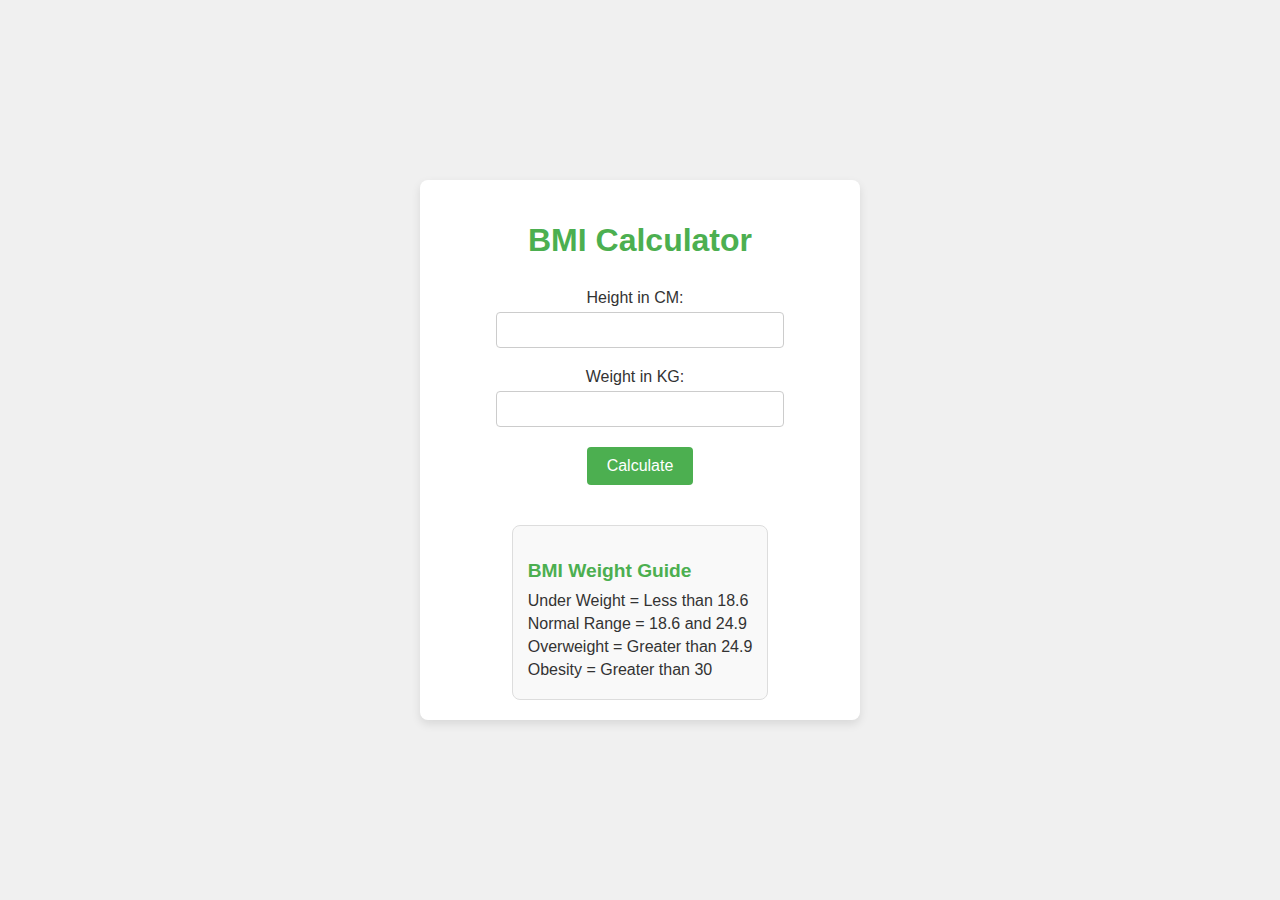
<file: BMI Generator/index.html>
<!DOCTYPE html>
<html lang="en">
  <head>
    <meta charset="UTF-8" />
    <meta name="viewport" content="width=device-width, initial-scale=1.0" />
    <meta http-equiv="X-UA-Compatible" content="ie=edge" />
    <link rel="stylesheet" href="style.css" />
    <title>BMI Calculator</title>
  </head>
  <body>
    
    <div class="container">
      <h1>BMI Calculator</h1>
      <form>
        <p><label>Height in CM: </label><input type="text" id="height" /></p>
        <p><label>Weight in KG: </label><input type="text" id="weight" /></p>
        <button>Calculate</button>
        <div id="results"></div>
        <div id="weight-guide">
          <h3>BMI Weight Guide</h3>
          <p>Under Weight = Less than 18.6</p>
          <p>Normal Range = 18.6 and 24.9</p>
          <p>Overweight = Greater than 24.9</p>
          <p>Obesity = Greater than 30</p>
        </div>
      </form>
    </div>
  </body>
  <script src="bmi.js"></script>
</html>
</file>
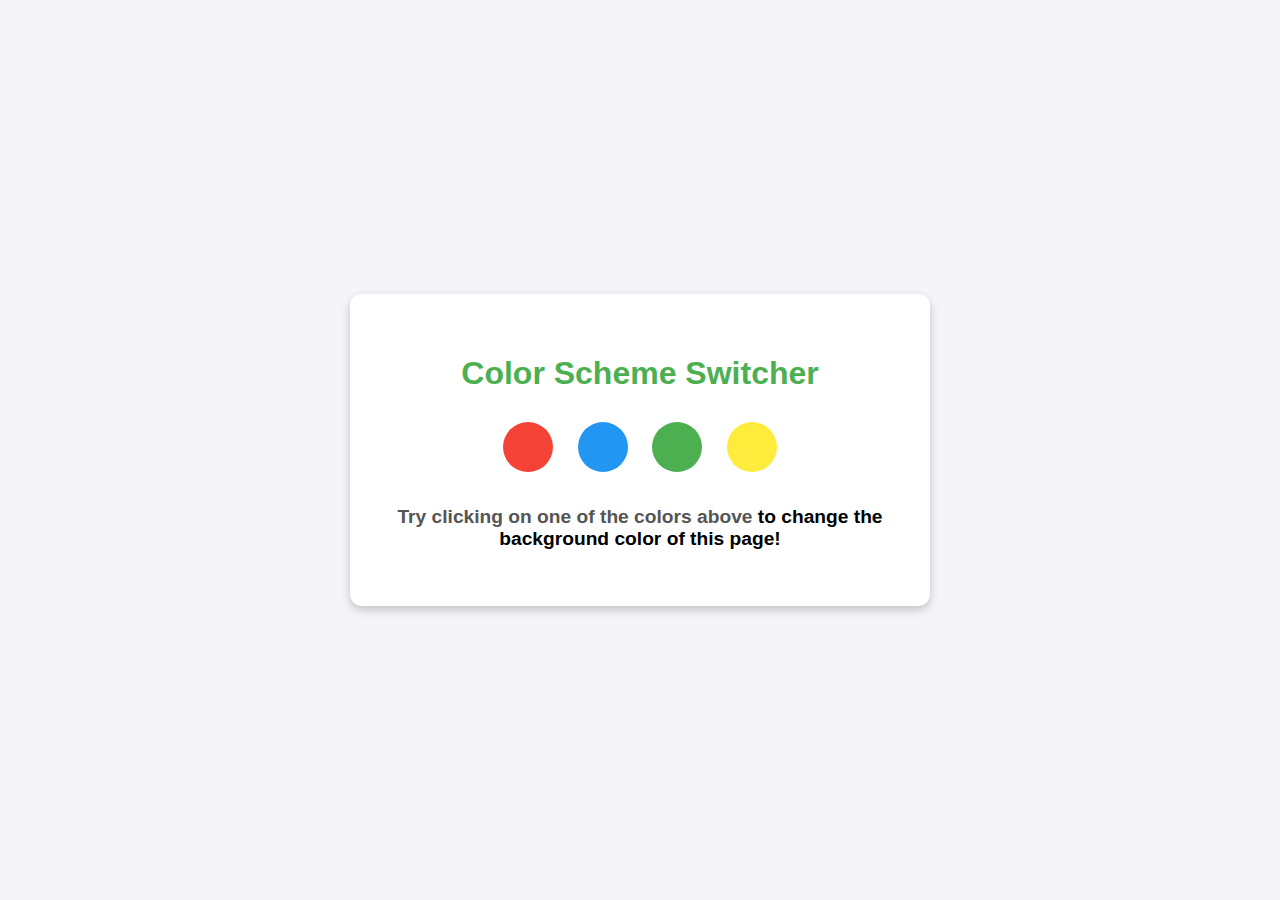
<file: ColorChanger/index.html>
<!DOCTYPE html>
<html lang="en">
  <head>
    <meta charset="UTF-8" />
    <meta name="viewport" content="width=device-width, initial-scale=1.0" />
    <meta http-equiv="X-UA-Compatible" content="ie=edge" />
    <link rel="stylesheet" href="style.css" />
   
    <title>JavaScript Background Color Switcher</title>
  </head>
  <body>
    
    <div class="canvas">
      <!-- <a
        style="
          background-color: #fff;
          padding: 10px 30px;
          border-radius: 8px;
          color: #212121;
          text-decoration: none;
          border: 2px solid #212121;
        "
      > -->
      <h1>Color Scheme Switcher</h1>
      <span class="button" id="red"></span>
      <span class="button" id="blue"></span>
      <span class="button" id="green"></span>
      <span class="button" id="yellow"></span>
      <h2>
        Try clicking on one of the colors above
        <span>to change the background color of this page!</span>
      </h2>
    </div>
    <script src="color.js"></script>
  </body>
</html>
</file>
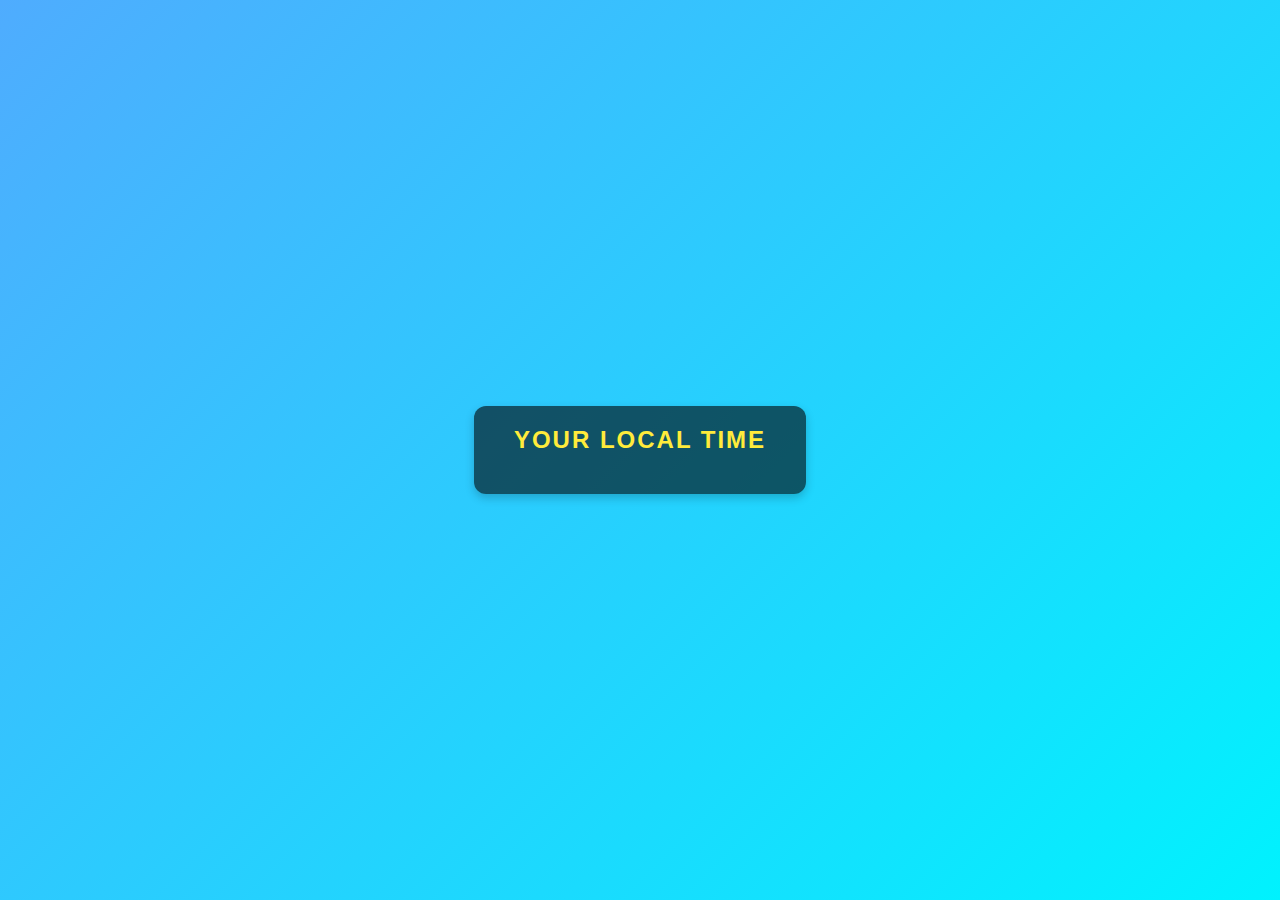
<file: Digital Clock/index.html>
<!DOCTYPE html>
<html lang="en">
<head>
    <meta charset="UTF-8">
    <meta name="viewport" content="width=device-width, initial-scale=1.0">
    <title>Digital Clock</title>
    <link rel="stylesheet" href="style.css">
</head>
<body>
    <div class="center">
        <div id="banner"><span>Your Local Time</span></div>
        <div id="clock"></div>
    </div>
    
</body>
<script src="clock.js"></script>
</html>
</file>
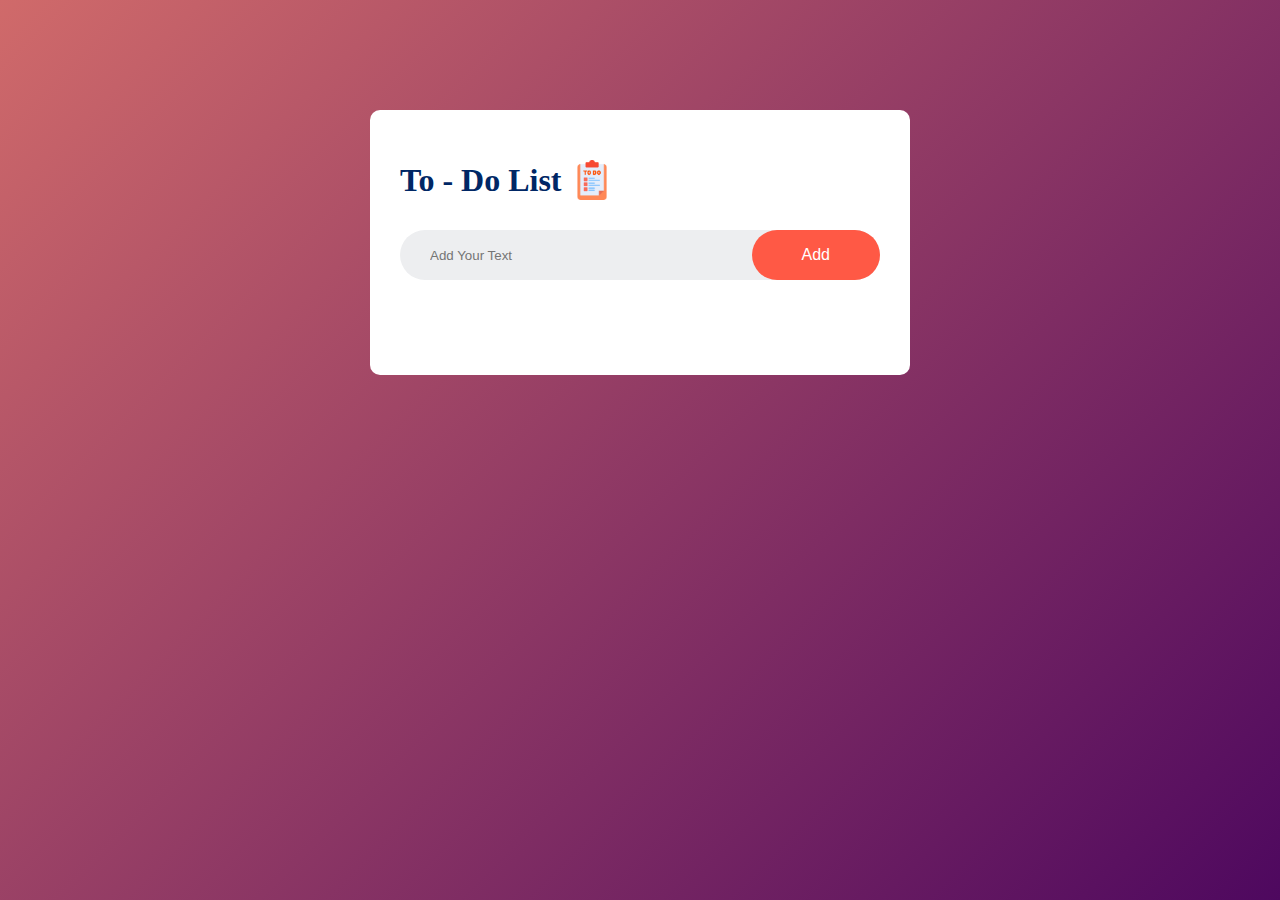
<file: To-Do Application/index.html>
<!DOCTYPE html>
<html lang="en">
<head>
    <meta charset="UTF-8">
    <meta name="viewport" content="width=device-width, initial-scale=1.0">
    <title>To Do List Application</title>
    <link rel="stylesheet" href="style.css">
</head>
<body>
    <div class="container">
        <div class="todo-app">
            <h2>To - Do List <img src="images/download.png" alt="logo"></h2>
            <div class="row">
                <input type="text" id="input-box" placeholder="Add Your Text">
                <button onclick="addTask()">Add</button>
            </div>
            <ul id="list-container">
                <!-- <li class="checked">Task 1</li>
                <li>Task 2</li>
                <li>Task 3</li> -->
            </ul>
        </div>

    </div>
    <script src="script.js"></script>
    
</body>

</html>
</file>
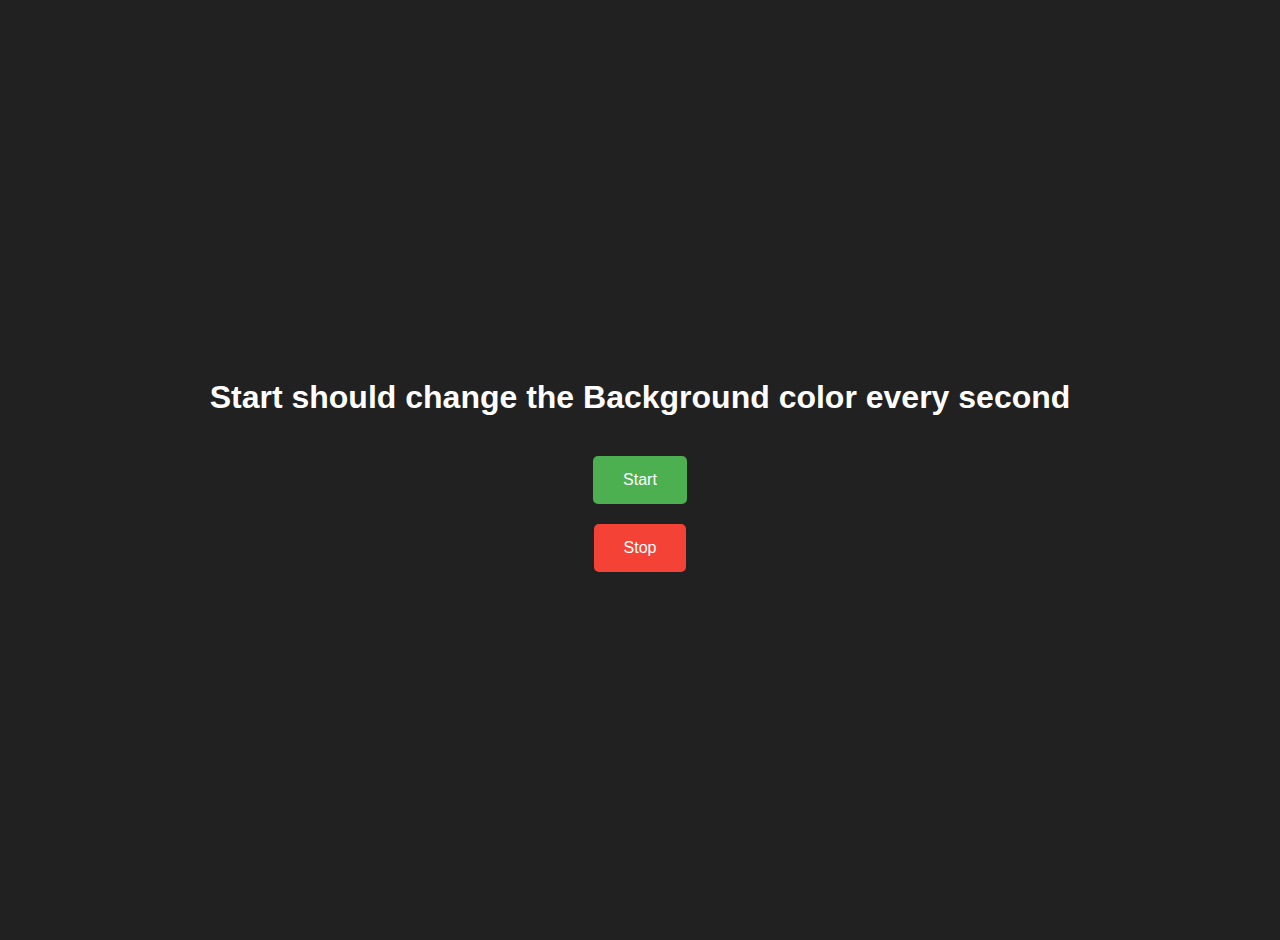
<file: unlimitedColors/index.html>
<!DOCTYPE html>
<html lang="en">
  <head>
    <meta charset="UTF-8" />
    <meta name="viewport" content="width=device-width, initial-scale=1.0" />
    <meta http-equiv="X-UA-Compatible" content="ie=edge" />
    <title>Number Guessing Game</title>
    <link rel="stylesheet" href="style.css">
    
  </head>
  <body style="background-color: #212121; color: #fff">
    

    <h1>Start should change the Background color every second</h1>
    <button id="start">Start</button>
    <button id="stop">Stop</button>
  </body>
  <script src="script.js"></script>
</html>
</file>
<file: BMI Generator/style.css>
/* General styling */
body {
  background-color: #f0f0f0;
  font-family: Arial, sans-serif;
  color: #333;
  margin: 0;
  padding: 0;
  display: flex;
  justify-content: center;
  align-items: center;
  height: 100vh;
}

/* Container styling */
.container {
  background: #fff;
  border-radius: 8px;
  box-shadow: 0 4px 10px rgba(0, 0, 0, 0.1);
  width: 90%;
  max-width: 400px;
  padding: 20px;
  text-align: center;
}

/* Heading styling */
h1 {
  font-size: 2rem;
  margin-bottom: 20px;
  color: #4caf50;
}

/* Form styling */
form {
  display: flex;
  flex-direction: column;
  align-items: center;
}

form p {
  margin: 10px 0;
}

label {
  font-size: 1rem;
  margin-right: 10px;
}

input[type="text"] {
  width: 80%;
  padding: 8px;
  border: 1px solid #ccc;
  border-radius: 4px;
  font-size: 1rem;
  margin-top: 5px;
}

/* Button styling */
button {
  background-color: #4caf50;
  color: #fff;
  border: none;
  padding: 10px 20px;
  font-size: 1rem;
  border-radius: 4px;
  cursor: pointer;
  transition: background-color 0.3s, transform 0.2s;
  margin-top: 10px;
}

button:hover {
  background-color: #388e3c;
  transform: scale(1.05);
}

button:active {
  background-color: #2e7d32;
  transform: scale(0.95);
}

/* Results section styling */
#results {
  margin-top: 20px;
  font-size: 1.2rem;
  font-weight: bold;
  color: #333;
}

/* BMI Guide styling */
#weight-guide {
  margin-top: 20px;
  text-align: left;
  background-color: #f9f9f9;
  padding: 15px;
  border-radius: 8px;
  border: 1px solid #ddd;
}

#weight-guide h3 {
  margin-bottom: 10px;
  font-size: 1.2rem;
  color: #4caf50;
}

#weight-guide p {
  margin: 5px 0;
  font-size: 1rem;
}
</file>
<file: ColorChanger/style.css>
/* General body styling */
body {
  margin: 0;
  padding: 0;
  font-family: Arial, sans-serif;
  display: flex;
  justify-content: center;
  align-items: center;
  min-height: 100vh;
  background-color: #f4f4f9;
  color: #333;
}

/* Canvas container styling */
.canvas {
  text-align: center;
  background-color: #fff;
  padding: 40px;
  border-radius: 12px;
  box-shadow: 0 4px 10px rgba(0, 0, 0, 0.2);
  max-width: 500px;
  width: 90%;
}

/* Heading styles */
h1 {
  font-size: 2rem;
  margin-bottom: 20px;
  color: #4caf50;
}

h2 {
  font-size: 1.2rem;
  margin-top: 20px;
  color: #555;
}

h2 span {
  font-weight: bold;
  color: #000;
}

/* Button styling */
.button {
  display: inline-block;
  width: 50px;
  height: 50px;
  margin: 10px;
  border-radius: 50%;
  cursor: pointer;
  transition: transform 0.3s, box-shadow 0.3s;
}

/* Specific button colors */
#red {
  background-color: #f44336;
}

#blue {
  background-color: #2196f3;
}

#green {
  background-color: #4caf50;
}

#yellow {
  background-color: #ffeb3b;
}

/* Button hover effect */
.button:hover {
  transform: scale(1.1);
  box-shadow: 0 4px 10px rgba(0, 0, 0, 0.3);
}

/* Responsive adjustments */
@media (max-width: 600px) {
  .canvas {
    padding: 20px;
  }

  .button {
    width: 40px;
    height: 40px;
    margin: 8px;
  }
}
</file>
<file: Digital Clock/style.css>
/* General body styling */
body {
    margin: 0;
    padding: 0;
    font-family: 'Arial', sans-serif;
    display: flex;
    justify-content: center;
    align-items: center;
    min-height: 100vh;
    background: linear-gradient(135deg, #4facfe, #00f2fe);
    color: #fff;
  }
  
  /* Center container styling */
  .center {
    text-align: center;
    background: rgba(0, 0, 0, 0.6);
    padding: 20px 40px;
    border-radius: 12px;
    box-shadow: 0 4px 10px rgba(0, 0, 0, 0.2);
  }
  
  /* Banner styling */
  #banner {
    font-size: 1.5rem;
    font-weight: bold;
    margin-bottom: 20px;
    color: #ffeb3b;
  }
  
  #banner span {
    text-transform: uppercase;
    letter-spacing: 2px;
  }
  
  /* Clock styling */
  #clock {
    font-size: 3rem;
    font-weight: bold;
    font-family: 'Courier New', Courier, monospace;
    color: #fff;
    text-shadow: 0 2px 5px rgba(0, 0, 0, 0.7);
  }
  
  /* Responsive Design */
  @media (max-width: 600px) {
    #banner {
      font-size: 1.2rem;
    }
  
    #clock {
      font-size: 2.5rem;
    }
  }
</file>
<file: To-Do Application/style.css>
* {
    margin: 0;
    padding: 0;
    box-sizing: border-box;
}

.container {
    width: 100%;
    min-height: 100vh;
    background: linear-gradient(135deg, rgb(208, 106, 106), #4e085f);
    padding: 10px;
}

.todo-app {
    width: 100%;
    max-width: 540px;
    background: #fff;
    margin: 100px auto 20px;
    padding: 40px 30px 70px;
    border-radius: 10px;
}

.todo-app h2 {
    font-size: 32px;
    color: #002765;
    display: flex;
    align-items: center;
    margin-bottom: 20px;
}

.todo-app h2 img {
    width: 40px;
    margin: 10px;
}

.row {
    display: flex;
    align-items: center;
    justify-content: space-between;
    background: #edeef0;
    border-radius: 30px;
    padding-left: 20px;
    margin-bottom: 25px;
}

input {
    flex: 1;
    border: none;
    outline: none;
    background: transparent;
    padding: 10px;
    font-weight: 14px;
}

button {
    border: none;
    outline: none;
    padding: 16px 50px;
    background: #ff5945;
    color: #fff;
    font-size: 16px;
    cursor: pointer;
    border-radius: 40px;
}

ul li {
    list-style: none;
    font-size: 20px;
    padding: 12px 8px 12px 50px;
    user-select: none;
    cursor: pointer;
    position: relative;
}

ul li::before {
    content: '';
    position: absolute;
    height: 28px;
    width: 28px;
    border-radius: 50%;
    background-image: url(images/download\ \(1\).png);
    background-size: cover;
    background-position: center;
    top: 12px;
    left: 8px;
}

ul li.checked {
    color: #555;
    text-decoration: line-through;
}

ul li.checked::before {
    background-image: url(images/download\ \(2\).png);
}

ul li span {
    position: absolute;
    right: 0;
    top: 5px;
    width: 40px;
    height: 40px;
    font-size: 22px;
    line-height: 40px;
    text-align: center;
    color: #555;
    border-radius: 50%;
}

ul li span:hover {
    background: #ededeef0;
}

/* Responsiveness */
@media (max-width: 768px) {
    .todo-app {
        margin: 50px auto;
        padding: 30px 20px 50px;
    }

    .todo-app h2 {
        font-size: 28px;
    }

    button {
        padding: 12px 30px;
        font-size: 14px;
    }

    ul li {
        font-size: 18px;
        padding: 10px 8px 10px 45px;
    }

    ul li::before {
        height: 24px;
        width: 24px;
        top: 10px;
        left: 5px;
    }

    ul li span {
        width: 30px;
        height: 30px;
        font-size: 18px;
        line-height: 30px;
    }
}

@media (max-width: 480px) {
    .todo-app {
        margin: 30px auto;
        padding: 20px 15px 40px;
    }

    .todo-app h2 {
        font-size: 24px;
    }

    button {
        padding: 10px 20px;
        font-size: 12px;
    }

    ul li {
        font-size: 16px;
        padding: 8px 5px 8px 40px;
    }

    ul li::before {
        height: 20px;
        width: 20px;
        top: 8px;
        left: 3px;
    }

    ul li span {
        width: 25px;
        height: 25px;
        font-size: 14px;
        line-height: 25px;
    }
}
</file>
<file: unlimitedColors/style.css>
/* Body styling */
body {
    background-color: #212121;
    color: #fff;
    font-family: Arial, sans-serif;
    text-align: center;
    padding: 20px;
    margin: 0;
    height: 100vh;
    display: flex;
    flex-direction: column;
    justify-content: center;
    align-items: center;
  }
  
  /* Heading styling */
  h1 {
    font-size: 2rem;
    margin-bottom: 30px;
  }
  
  /* Button styling */
  button {
    background-color: #f44336;
    color: #fff;
    border: none;
    padding: 15px 30px;
    font-size: 1rem;
    border-radius: 5px;
    margin: 10px;
    cursor: pointer;
    transition: background-color 0.3s, transform 0.2s;
  }
  
  button:hover {
    background-color: #d32f2f;
    transform: scale(1.05);
  }
  
  button:active {
    background-color: #b71c1c;
    transform: scale(0.95);
  }
  
  #start {
    background-color: #4caf50;
  }
  
  #start:hover {
    background-color: #388e3c;
  }
  
  #start:active {
    background-color: #2e7d32;
  }
  
  /* Responsive adjustments */
  @media (max-width: 600px) {
    button {
      width: 80%;
    }
  }
</file>
